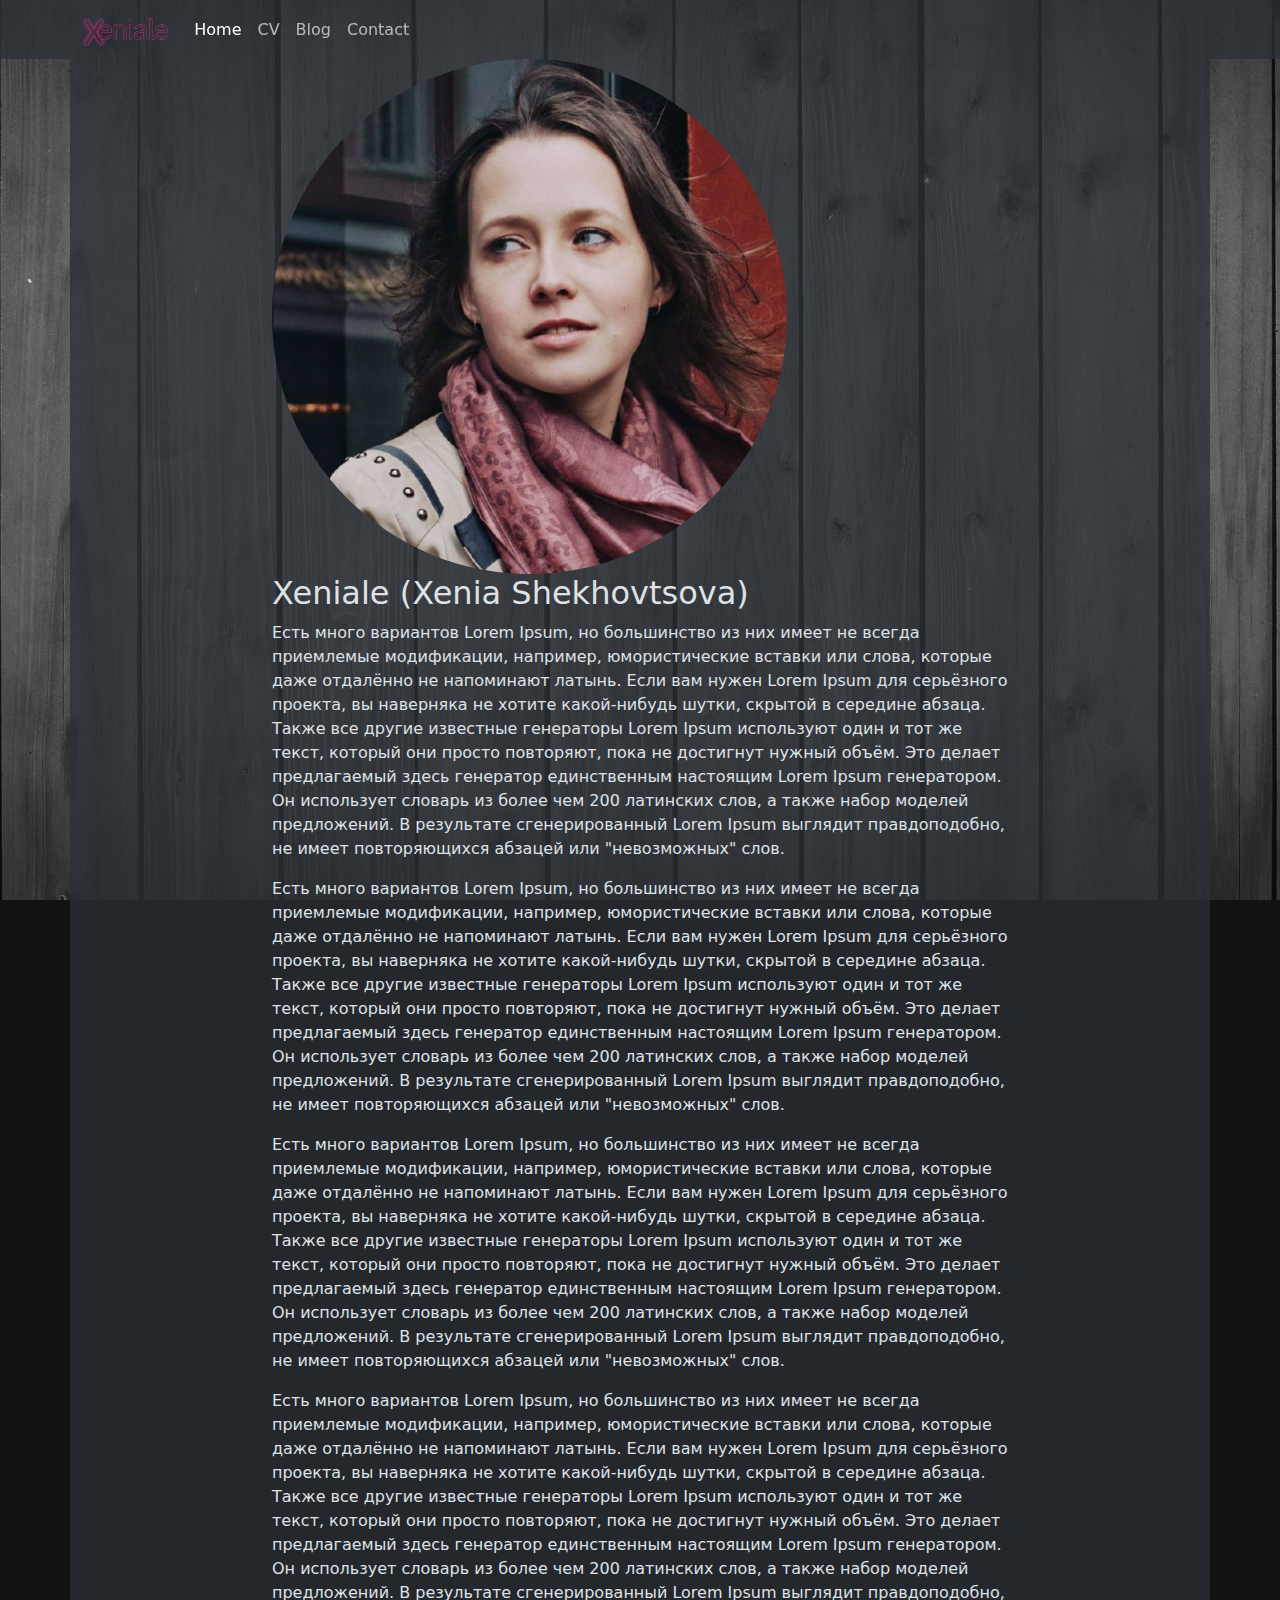
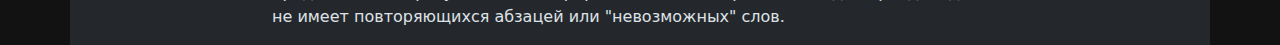
<file: index.html>
<!DOCTYPE html>
<html data-bs-theme="dark" lang="en">
  <head>
    <META http-equiv="Content-Type" content="text/html; charset=UTF-8">
    <title>Xeniale</title>
    <meta charset="utf-8">
    <meta content="IE=edge" http-equiv="X-UA-Compatible">
    <meta content="width=device-width, initial-scale=1" name="viewport">
    <link crossorigin="anonymous" href="https://cdn.jsdelivr.net/npm/bootstrap@5.3.3/dist/css/bootstrap.min.css" integrity="sha384-QWTKZyjpPEjISv5WaRU9OFeRpok6YctnYmDr5pNlyT2bRjXh0JMhjY6hW+ALEwIH" rel="stylesheet">
    <link href="css/style.css" rel="stylesheet">
  </head>
  <body>
    <nav class="navbar sticky-top navbar-expand-lg bg-body-tertiary">
      <div class="container">
        <a class="navbar-brand" href="#"><img alt="Logo" class="d-inline-block align-text-top" height="30" src="logo/logo_full_pink2_final.svg"></a><button aria-controls="navbar" aria-expanded="false" aria-label="Toggle navigation" class="navbar-toggler" data-bs-target="#navbar" data-bs-toggle="collapse" type="button"></button>
        <div class="collapse navbar-collapse" id="navbar">
          <ul class="navbar-nav me-auto mb-2 mb-lg-0 justify-content-center">
            <li class="nav-item">
              <a aria-current="page" class="nav-link active" href="#">Home</a>
            </li>
            <li class="nav-item">
              <a class="nav-link" href="#">CV</a>
            </li>
            <li class="nav-item">
              <a class="nav-link" href="#">Blog</a>
            </li>
            <li class="nav-item">
              <a class="nav-link" href="#">Contact</a>
            </li>
          </ul>
        </div>
      </div>
    </nav>
    <div class="container">
      <div class="row bg-overlay d-flex justify-content-center align-items-center">
        <div class="col-12 col-sm-12 col-md-4 col-lg-8 col-xl-8">
          <img alt="Photo of Xenia Shekhovtsova" class="rounded-img" src="css/images/ksenia-pic.jpg">
          <h2>Xeniale (Xenia Shekhovtsova)</h2>
          <p>Есть много вариантов Lorem Ipsum, но большинство из них имеет не всегда приемлемые модификации,
            например,
            юмористические вставки или слова, которые даже отдалённо не напоминают латынь. Если вам нужен Lorem
            Ipsum для серьёзного проекта, вы наверняка не хотите какой-нибудь шутки, скрытой в середине абзаца.
            Также все другие известные генераторы Lorem Ipsum используют один и тот же текст, который они просто
            повторяют, пока не достигнут нужный объём. Это делает предлагаемый здесь генератор единственным
            настоящим Lorem Ipsum генератором. Он использует словарь из более чем 200 латинских слов, а также
            набор
            моделей предложений. В результате сгенерированный Lorem Ipsum выглядит правдоподобно, не имеет
            повторяющихся абзацей или "невозможных" слов.</p>
          <p>Есть много вариантов Lorem Ipsum, но большинство из них имеет не всегда приемлемые модификации,
            например,
            юмористические вставки или слова, которые даже отдалённо не напоминают латынь. Если вам нужен Lorem
            Ipsum для серьёзного проекта, вы наверняка не хотите какой-нибудь шутки, скрытой в середине абзаца.
            Также все другие известные генераторы Lorem Ipsum используют один и тот же текст, который они просто
            повторяют, пока не достигнут нужный объём. Это делает предлагаемый здесь генератор единственным
            настоящим Lorem Ipsum генератором. Он использует словарь из более чем 200 латинских слов, а также
            набор
            моделей предложений. В результате сгенерированный Lorem Ipsum выглядит правдоподобно, не имеет
            повторяющихся абзацей или "невозможных" слов.</p>
          <p>Есть много вариантов Lorem Ipsum, но большинство из них имеет не всегда приемлемые модификации,
            например,
            юмористические вставки или слова, которые даже отдалённо не напоминают латынь. Если вам нужен Lorem
            Ipsum для серьёзного проекта, вы наверняка не хотите какой-нибудь шутки, скрытой в середине абзаца.
            Также все другие известные генераторы Lorem Ipsum используют один и тот же текст, который они просто
            повторяют, пока не достигнут нужный объём. Это делает предлагаемый здесь генератор единственным
            настоящим Lorem Ipsum генератором. Он использует словарь из более чем 200 латинских слов, а также
            набор
            моделей предложений. В результате сгенерированный Lorem Ipsum выглядит правдоподобно, не имеет
            повторяющихся абзацей или "невозможных" слов.</p>
          <p>Есть много вариантов Lorem Ipsum, но большинство из них имеет не всегда приемлемые модификации,
            например,
            юмористические вставки или слова, которые даже отдалённо не напоминают латынь. Если вам нужен Lorem
            Ipsum для серьёзного проекта, вы наверняка не хотите какой-нибудь шутки, скрытой в середине абзаца.
            Также все другие известные генераторы Lorem Ipsum используют один и тот же текст, который они просто
            повторяют, пока не достигнут нужный объём. Это делает предлагаемый здесь генератор единственным
            настоящим Lorem Ipsum генератором. Он использует словарь из более чем 200 латинских слов, а также
            набор
            моделей предложений. В результате сгенерированный Lorem Ipsum выглядит правдоподобно, не имеет
            повторяющихся абзацей или "невозможных" слов.</p>
        </div>
      </div>
    </div>
    <script crossorigin="anonymous" integrity="sha384-YvpcrYf0tY3lHB60NNkmXc5s9fDVZLESaAA55NDzOxhy9GkcIdslK1eN7N6jIeHz" src="https://cdn.jsdelivr.net/npm/bootstrap@5.3.3/dist/js/bootstrap.bundle.min.js" type=""></script>
  </body>
</html>
</file>
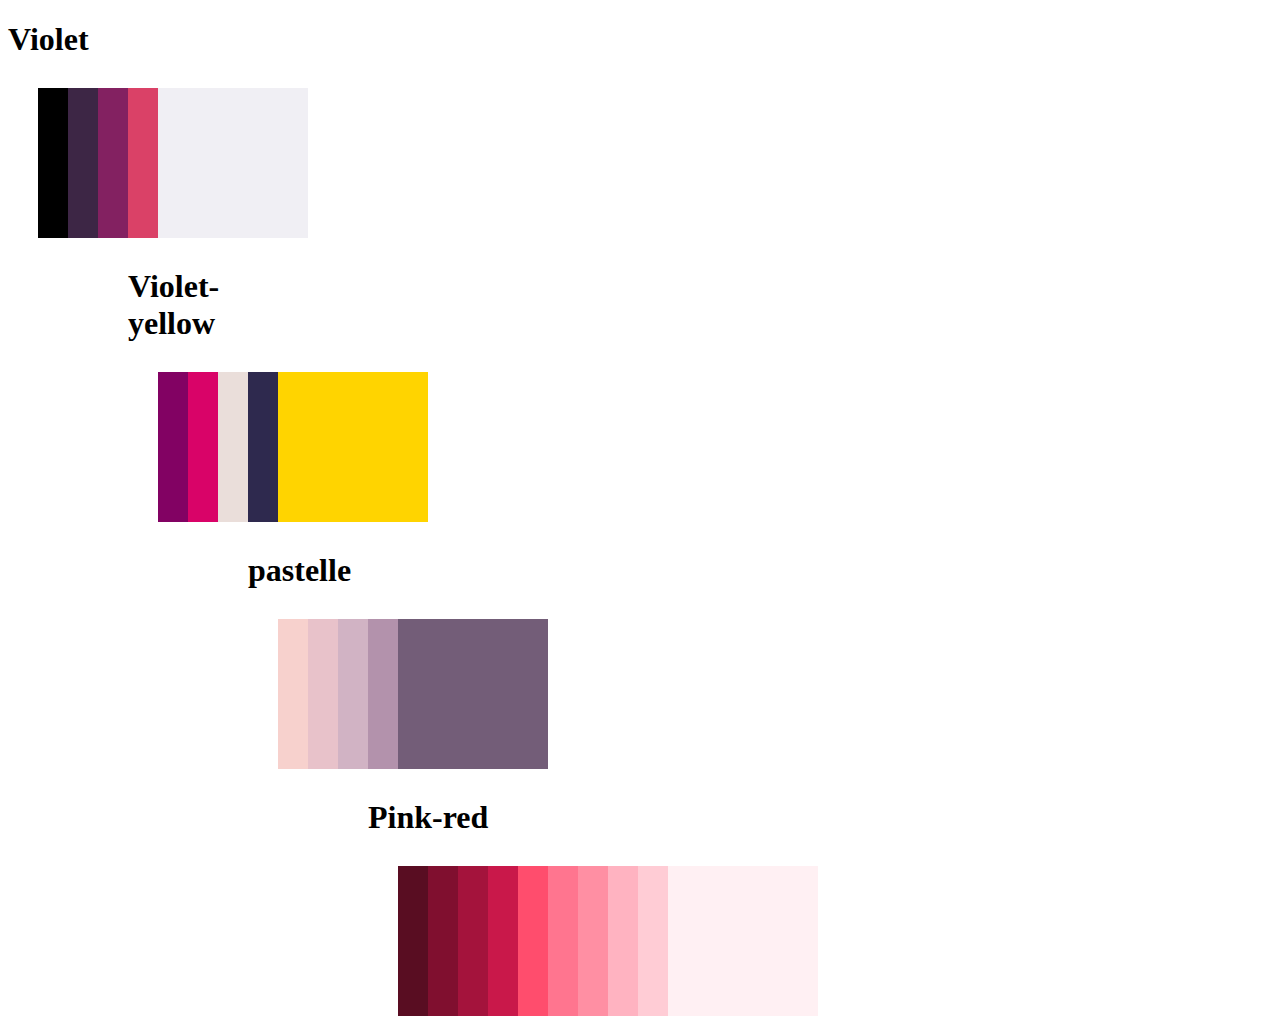
<file: palletes.html>
<!DOCTYPE html>
<html lang="en">
<head>
    <meta charset="UTF-8">
    <meta name="viewport" content="width=device-width, initial-scale=1">
    <title>xeniale.ru pallets</title>
    <link rel="icon" type="image/x-icon" href="/logo/favicon-dark.ico">
</head>
<body>
<div>
    <!--https://colors.dopely.top/color-toner/-->
    <h1>Violet</h1>
    <div>
        <div style="margin: 30px; width: 150px; height: 150px; background-color: #000000" name="Black" r="0" g="0" b="0"/>
        <div name="Dark Purple" style="margin: 30px; width: 150px; height: 150px; background-color: #3d2645" r="61" g="38"
             b="69"/>
        <div name="Byzantium" style="margin: 30px; width: 150px; height: 150px; background-color: #832161" r="131" g="33"
             b="97"/>
        <div name="Cerise" style="margin: 30px; width: 150px; height: 150px; background-color: #da4167" r="218" g="65"
             b="103"/>
        <div name="Ghost White" style="margin: 30px; width: 150px; height: 150px; background-color: #f0eff4" r="240"
             g="239" b="244"/>
    </div>

    <!--violet-yellow-->
    <h1>Violet-yellow</h1>
    <div>
        <div name="Byzantium" style="margin: 30px; width: 150px; height: 150px; background-color: #820263" r="130" g="2"
             b="99"/>
        <div name="Dogwood Rose" style="margin: 30px; width: 150px; height: 150px; background-color: #d90368" r="217"
             g="3" b="104"/>
        <div name="Timberwolf" style="margin: 30px; width: 150px; height: 150px; background-color: #eadeda" r="234"
             g="222" b="218"/>
        <div name="Space Cadet" style="margin: 30px; width: 150px; height: 150px; background-color: #2e294e" r="46" g="41"
             b="78"/>
        <div name="Cyber Yellow" style="margin: 30px; width: 150px; height: 150px; background-color: #ffd400" r="255"
             g="212" b="0"/>
    </div>

    <!--pastelle-->
    <h1>pastelle</h1>
    <div>
        <div name="Pale Pink" style="margin: 30px; width: 150px; height: 150px; background-color: #f7d1cd" r="247" g="209"
             b="205"/>
        <div name="Queen Pink" style="margin: 30px; width: 150px; height: 150px; background-color: #e8c2ca" r="232"
             g="194" b="202"/>
        <div name="Thistle" style="margin: 30px; width: 150px; height: 150px; background-color: #d1b3c4" r="209" g="179"
             b="196"/>
        <div name="Glossy Grape" style="margin: 30px; width: 150px; height: 150px; background-color: #b392ac" r="179"
             g="146" b="172"/>
        <div name="Old Lavender" style="margin: 30px; width: 150px; height: 150px; background-color: #735d78" r="115"
             g="93" b="120"/>
    </div>

    <!--pink-red-->
    <h1>Pink-red</h1>
    <div>
        <div name="Claret" style="margin: 30px; width: 150px; height: 150px; background-color: #590d22" r="89" g="13"
             b="34"/>
        <div name="Claret" style="margin: 30px; width: 150px; height: 150px; background-color: #800f2f" r="128" g="15"
             b="47"/>
        <div name="Big Dip Oruby" style="margin: 30px; width: 150px; height: 150px; background-color: #a4133c" r="164"
             g="19" b="60"/>
        <div name="Bright Maroon" style="margin: 30px; width: 150px; height: 150px; background-color: #c9184a" r="201"
             g="24" b="74"/>
        <div name="Fiery Rose" style="margin: 30px; width: 150px; height: 150px; background-color: #ff4d6d" r="255" g="77"
             b="109"/>
        <div name="Ultra Red" style="margin: 30px; width: 150px; height: 150px; background-color: #ff758f" r="255" g="117"
             b="143"/>
        <div name="Salmon Pink" style="margin: 30px; width: 150px; height: 150px; background-color: #ff8fa3" r="255"
             g="143" b="163"/>
        <div name="Cherry Blossom Pink" style="margin: 30px; width: 150px; height: 150px; background-color: #ffb3c1"
             r="255" g="179" b="193"/>
        <div name="Pink" style="margin: 30px; width: 150px; height: 150px; background-color: #ffccd5" r="255" g="204"
             b="213"/>
        <div name="Lavender Blush" style="margin: 30px; width: 150px; height: 150px; background-color: #fff0f3" r="255"
             g="240" b="243"/>
    </div>
</div>
</body>
</file>
<file: css/style.css>
body {
     background: url(images/wooden.jpg) no-repeat center center fixed;
     -webkit-background-size: cover;
     -moz-background-size: cover;
     -o-background-size: cover;
     background-size: cover;
}
.bg-overlay {
     --bs-bg-opacity: 0.75;
     background-color: rgba(var(--bs-tertiary-bg-rgb),var(--bs-bg-opacity));
}
.bg-body-tertiary {
     --bs-bg-opacity: 0.75;
}
.rounded-img {
     width: 70%;
     height: 70%;
     border-radius: 50%;
}
</file>
